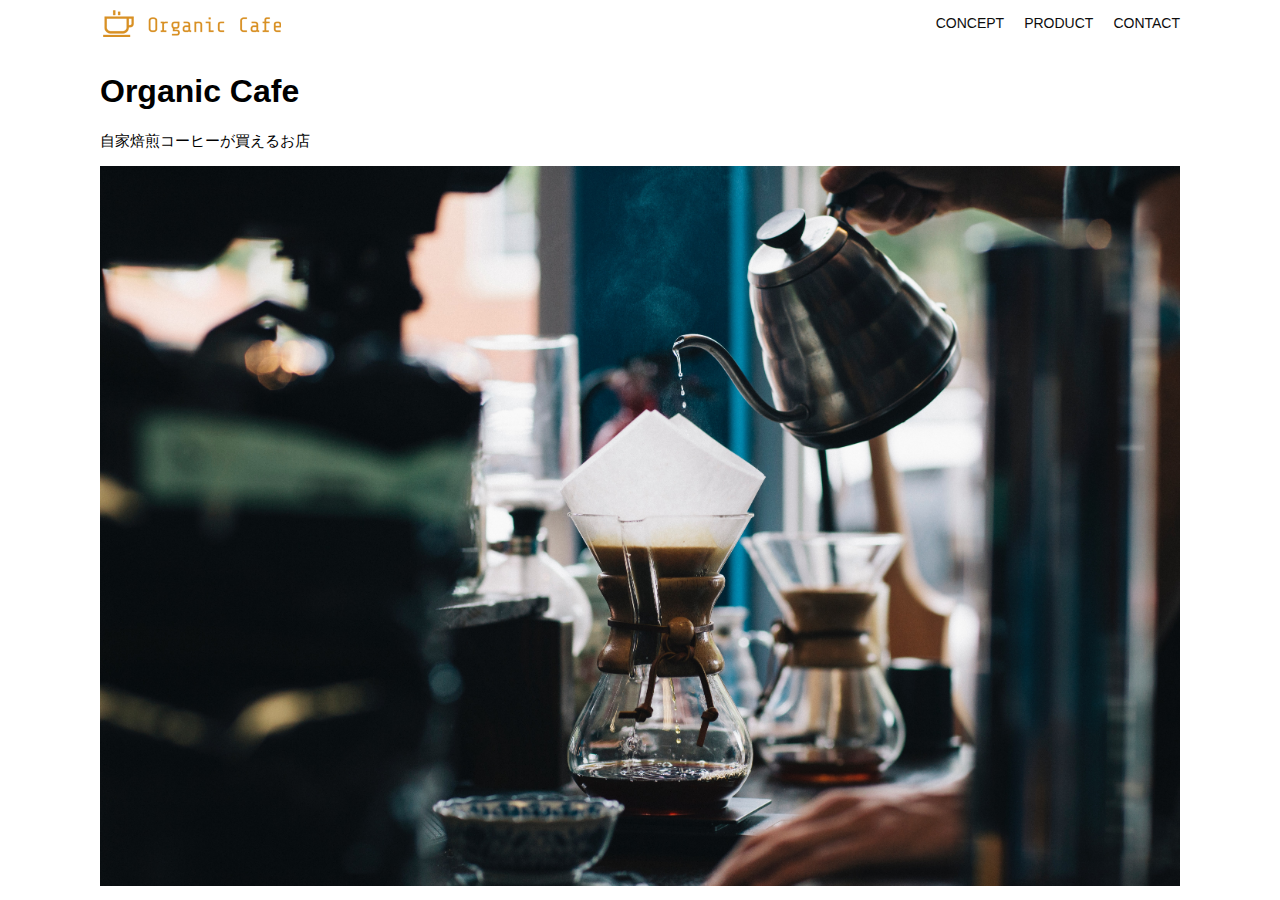
<file: html-css-kadai_013/index.html>
<!DOCTYPE html>
<html>
  <head>
    <title>Organic Cafe</title>
    <meta charset="UTF-8" />
    <meta name="description" content="自家焙煎のコーヒーがお家で楽しめるOrganic Cafe"/>
    <meta name="viewport" content="width=device-width, initial-scale=1.0" />
    <link rel="stylesheet" href="style.css" />
  </head>
  <body>
    <!-- ヘッダー -->
    <header>
      <!-- ロゴ -->
      <a href="index.html" id="logo"><img src="images/logo.png" alt="トップページに戻る"/></a>

      <!-- PC用ナビゲーション -->
      <nav id="nav-pc">
       <ul>
         <li><a href="index.html#concept">CONCEPT</a></li>
         <li><a href="index.html#product">PRODUCT</a></li>
         <li><a href="index.html#contact">CONTACT</a></li>
       </ul>
      </nav>

      <img id="menu-sp" src="images/button-menu.png" alt="ナビゲーションを開く" onclick="document.getElementById('nav-sp').style.display = 'block';">
 
      <nav id="nav-sp">
        <img id="close" src="images/button-close.png" alt="ナビゲーションを閉じる" onclick="document.getElementById('nav-sp').style.display = 'none';">
        <ul>
          <li><a id="logo-sp" href="index.html" onclick="document.getElementById('nav-sp').style.display = 'none';"><img src="images/logo-sp.png" alt="トップページに戻る"></a></li>
          <li><a class="menu" href="index.html#CONCEPT" onclick="document.getElementById('nav-sp').style.display = 'none';">CONCEPT</a></li>
          <li><a class="menu" href="index.html#PRODUCT" onclick="document.getElementById('nav-sp').style.display = 'none';">PRODUCT</a></li>
          <li><a class="menu" href="index.html#CONTACT" onclick="document.getElementById('nav-sp').style.display = 'none';">CONTACT</a></li>
        </ul>
      </nav>

    </header>

    <main>
      <article>
        <!-- メインビジュアル -->
        <section id="main-visual">
          <div id="main-message">
            <h1>Organic Cafe</h1>
            <p>自家焙煎コーヒーが買えるお店</p>
          </div>
          <img src="images/main-image.jpg" alt="コーヒーをハンドドリップで淹れる画像"/>
        </section>
      </article>
    </main>
  </body>
</html>
</file>
<file: html-css-kadai_013/style.css>
/* PC、スマホ共通スタイル */
body {
  font-family: "Source Sans Pro", "Hiragino Kaku Gothic ProN", Meiryo, Arial,sans-serif;
  margin: 0;
  padding: 0;
}

p {
  font-size: 15px;
}

#main-visual>img {
  width: 100%;
}

/*================
PC用のスタイル 
=================*/
@media screen and (min-width: 768px) {
  /* 横幅設定 */
  body {
    max-width: 1080px;
    min-width: 960px;
    margin: 0 auto;
  }

  /* ヘッダー */
  header {
    display: flex;
    justify-content: space-between;
  }

  /* ナビゲーションのレイアウト */
  #nav-pc {
    text-align: right;
    font-size: 14px;
    padding-top: 15px;
  }

  /* ナビゲーションのリンクの装飾設定 */
  #nav-pc ul {
    display: flex;
    list-style: none;
    padding: 0;
    margin: 0;
  }

  #nav-pc ul li {
    margin-left: 20px;
  }

  #nav-pc a {
    text-decoration: none;
  }

  #nav-pc a:link,
  #nav-pc a:visited,
  #nav-pc a:active {
    color: #0d0d0d;
  }

  #nav-pc a:hover {
    color: #0d0d0d;
    text-decoration: underline;
  }
}

/* スマホ向けの装飾設定 */
body {
  min-width: 375px;
}

#nav-pc {
  display: none;
}

#menu-sp {
  float: right;
  padding: 0;
}

#nav-sp {
  background-color: #ce993e;
  position: absolute;
  left: 0;
  top: 0;
  height: 100%;
  width: 100%;
  display: none;
  z-index: 100;
}

#nav-sp ul {
  padding-left: 0;
}

#nav-sp li {
  list-style: none;
}

#close {
  position: absolute;
  top: 20px;
  right: 20px;
}

#logo-sp {
  margin: 80px 0px 30px 20px;
}

#nav-sp a {
  display: block;
}

#nav-sp a:link,
#nav-sp a:visited,
#nav-sp a:active {
  color: #fff;
  text-decoration: none;
}

#nav-sp a:hover {
  text-decoration: underline;
}

#nav-sp .menu {
  text-decoration: none;
  display: block;
  margin: auto 20px;
  height: 44px;
  font-size: 16px;
  background-image: url(images/arrow.png);
  background-repeat: no-repeat;
  background-position: right top;
}

  @media screen and (max-width: 767px) {
    #menu-sp {
      display: none;
    }
  
    #nav-sp {
      display: none;
     }
  } 

  #menu-sp {
    display: block;
  }

  @media screen and (min-width: 768px) {
    #nav-pc {
      display: block;
    }
    #menu-sp {
      display: none; 
    } 
    }
</file>
